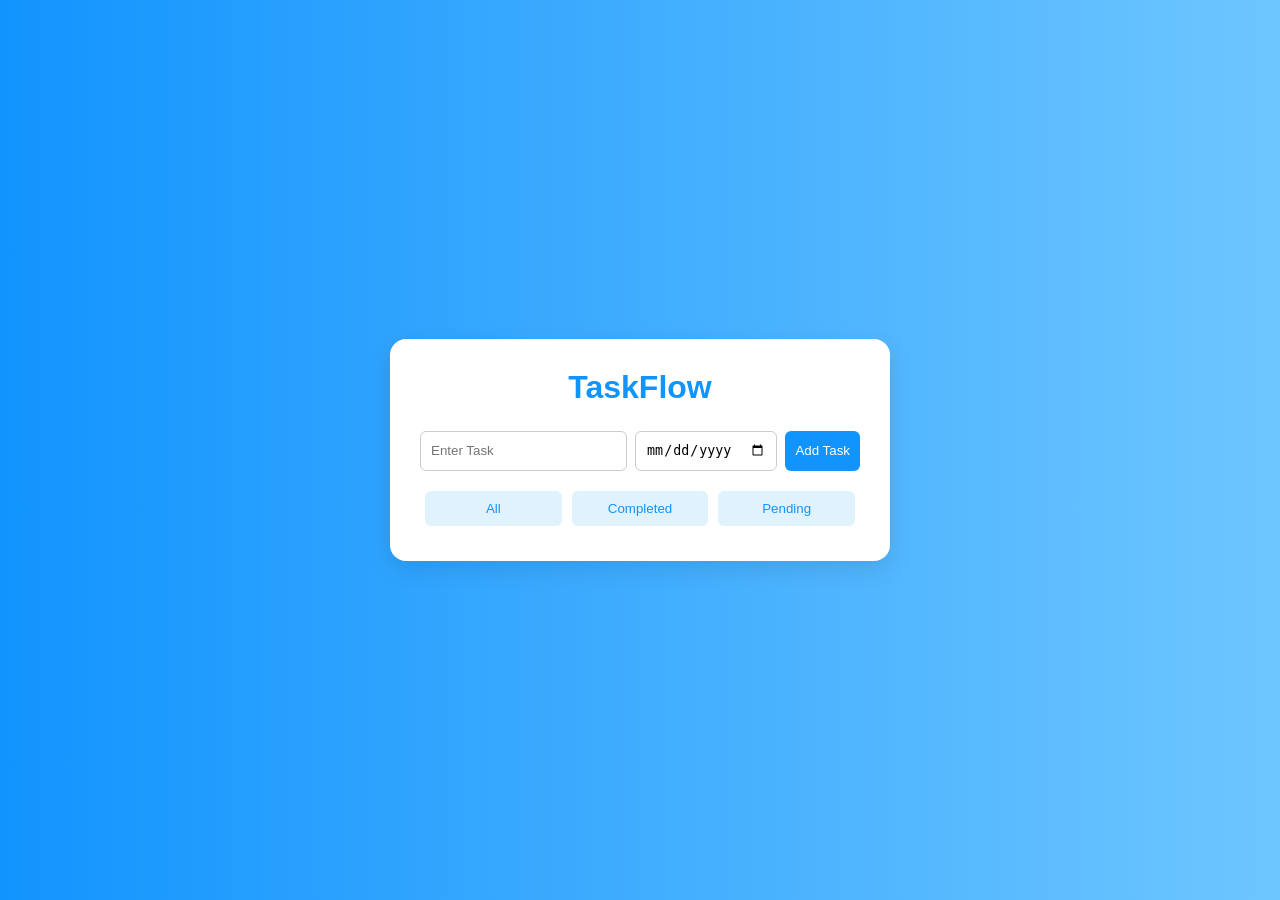
<file: index.html>
<!DOCTYPE html>
<html lang="en">
<head>
    <meta charset="UTF-8">
    <meta name="viewport" content="width=device-width, initial-scale=1.0">
    <title>TaskFlow</title>
    <!--connect css-->
    <link rel="stylesheet" href="style.css">
</head>
<body>
    <!--main app content-->
    <div class="container">
        <h1>TaskFlow</h1>
        <!--input section-->
        <div class="input-section">
           <!--task input-->
           <input type="text"
                  id="taskInput"
                  placeholder="Enter Task">
                  <!-- due date-->
                   <input type="date" id="dueDate">
                   <!--add button-->
                   <button id="addBtn">Add Task</button>
        </div>
        <div class="controls">
  <button onclick="filterTasks('all')">All</button>
  <button onclick="filterTasks('completed')">Completed</button>
  <button onclick="filterTasks('pending')">Pending</button>
</div>
        <!-- task list-->
         <ul id="taskList"></ul>
    </div>
    <!-- connect js-->
     <script src="script.js"></script>
</body>
</html>
</file>
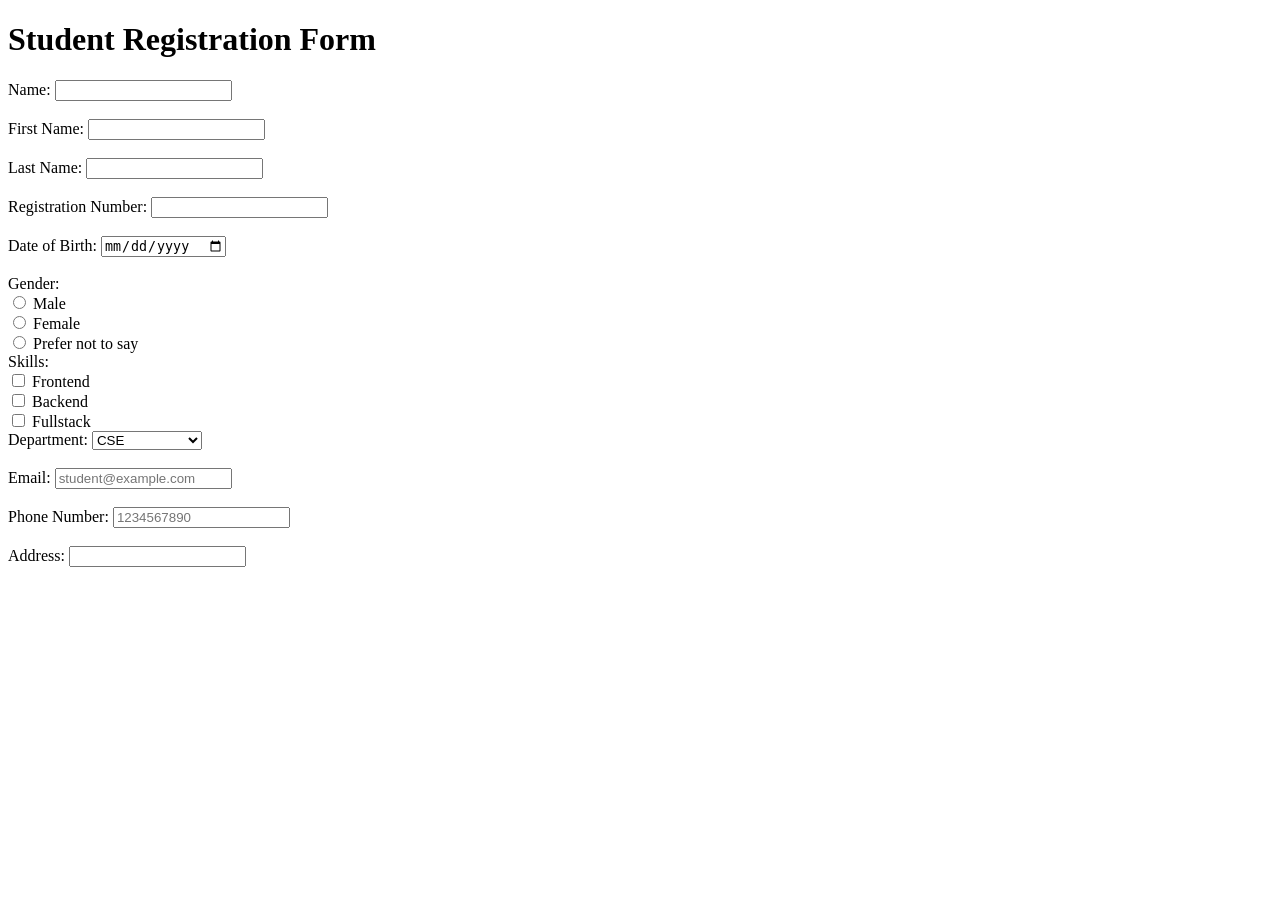
<file: StudentRegistrationForm.html>
<!DOCTYPE html>
<html lang="en">
<head>
    <meta charset="UTF-8">
    <meta name="viewport" content="width=device-width, initial-scale=1.0">
    <title>Student Registration Form</title>
</head>
<body>
    <h1>Student Registration Form</h1>
    <form action="submit.php" method="post">
        <label for="name">Name:</label>
        <input type="text" id="name" name="name" required>
        <br>
        <br>
        <label for="firstname">First Name:</label>
        <input type="text" id="firstname" name="first_name" required>
        <br>
        <br>
        <label for="lastname">Last Name:</label>
        <input type="text" id="lastname" name="last_name" required>
        <br>
        <br>
        <label for="regdno">Registration Number:</label>
        <input type="text" id="regdno" name="red_gno" required>
        <br>
        <br>
        <label for="dob">Date of Birth:</label>
        <input type="date" id="dob" name="date_of_birth" required>
        <br>
        <br>
                <label>Gender:</label><br>
        <input type="radio" id="male" name="gender" value="male" required>
        <label for="male">Male</label><br>
        <input type="radio" id="female" name="gender" value="female">
        <label for="female">Female</label><br>
        <input type="radio" id="other" name="gender" value="other">
        <label for="other">Prefer not to say</label><br>
               <label>Skills:</label><br>
        <input type="checkbox" id="frontend" name="skills[]" value="frontend">
        <label for="frontend">Frontend</label><br>
        <input type="checkbox" id="backend" name="skills[]" value="backend">
        <label for="backend">Backend</label><br>
        <input type="checkbox" id="fullstack" name="skills[]" value="fullstack">
        <label for="fullstack">Fullstack</label><br>
        <label for="dept">Department:</label>
  <select id="dept" name="department">
  <option>CSE</option>
  <option>CST</option>
  <option>CSM</option>
  <option>CSD</option>
  <option>CIC</option>
  <option>ECE</option>
  <option>ECT</option>
  <option>CIVIL</option>
  <option>MECHANICAL</option>
  </select>
<br><br>
<label for="email">Email:</label>
<input type="email" id="email" name="email" placeholder="student@example.com" required>
<br><br>

<label for="phone">Phone Number:</label>
<input type="tel" id="phone" name="phone" placeholder="1234567890" required>
<br><br>

<label for="address">Address:</label>
<input type="text" id="address" name="address" required>
<br><br>
    </form>
</body>
</html>
</file>
<file: style.css>
/*remove default spacing*/
/* smooth animation for everything */
* {
  margin: 0;
  padding: 0;
  box-sizing: border-box;
  transition: 0.2s ease;
}
/*page layout*/
body {
  font-family: Arial;
  background: linear-gradient(to right, #1294FE, #6EC6FF);
  display: flex;
  justify-content: center;
  align-items: center;
  height: 100vh;
}
/*main card*/
.container {
  background: white;
  padding: 30px;
  width: 500px; /* bigger width */
  border-radius: 16px;
  box-shadow: 0 8px 25px rgba(0,0,0,0.1);
}
/*title*/
h1 {
  text-align: center;
  color: #1294FE;
  font-size: 32px;
  margin-bottom: 25px;
}
/*input row*/
.input-section{
    display: flex;
    gap:8px;
}
/*text input*/
input[type="text"]{
    flex:1;
    padding: 10px;
    border: 1px solid #ccc;
    border-radius: 6px;
}
/*data input*/
input[type="date"]{
    padding:10px;
    border:1px solid #ccc;
    border-radius: 6px;
}
/*button*/
button{
    padding:10px;
    background: #1294FE;
    color: white;
    border: none;
    border-radius: 6px;
    cursor: pointer;
}
.controls {
  margin-top: 15px;
  display: flex;
  justify-content: space-between;
}

.controls button {
  flex: 1;
  margin: 5px;
  background: #e1f2ff;
  color: #1294FE;
}

.controls button:hover {
  background: #1294FE;
  color: white;
}
/*hover effect*/
button:hover{
    background: #1082DE;
}
/*task item*/
li {
  list-style: none;
  display: flex;
  justify-content: space-between;
  align-items: center;
  margin-top: 12px;
  padding: 12px;
  border-radius: 8px;
  background: #f9f9f9;
}
.done {
  background: #e6f7ff;
}
li span {
  flex: 1;
  cursor: pointer;
}
/*hover*/
li:hover{
    background: #E1F2FF;
}
/*completed task*/
.completed{
    text-decoration: line-through;
    color: gray;
}
/*group buttons*/
.actions button {
  padding: 5px 8px;
  font-size: 12px;
}
</file>
